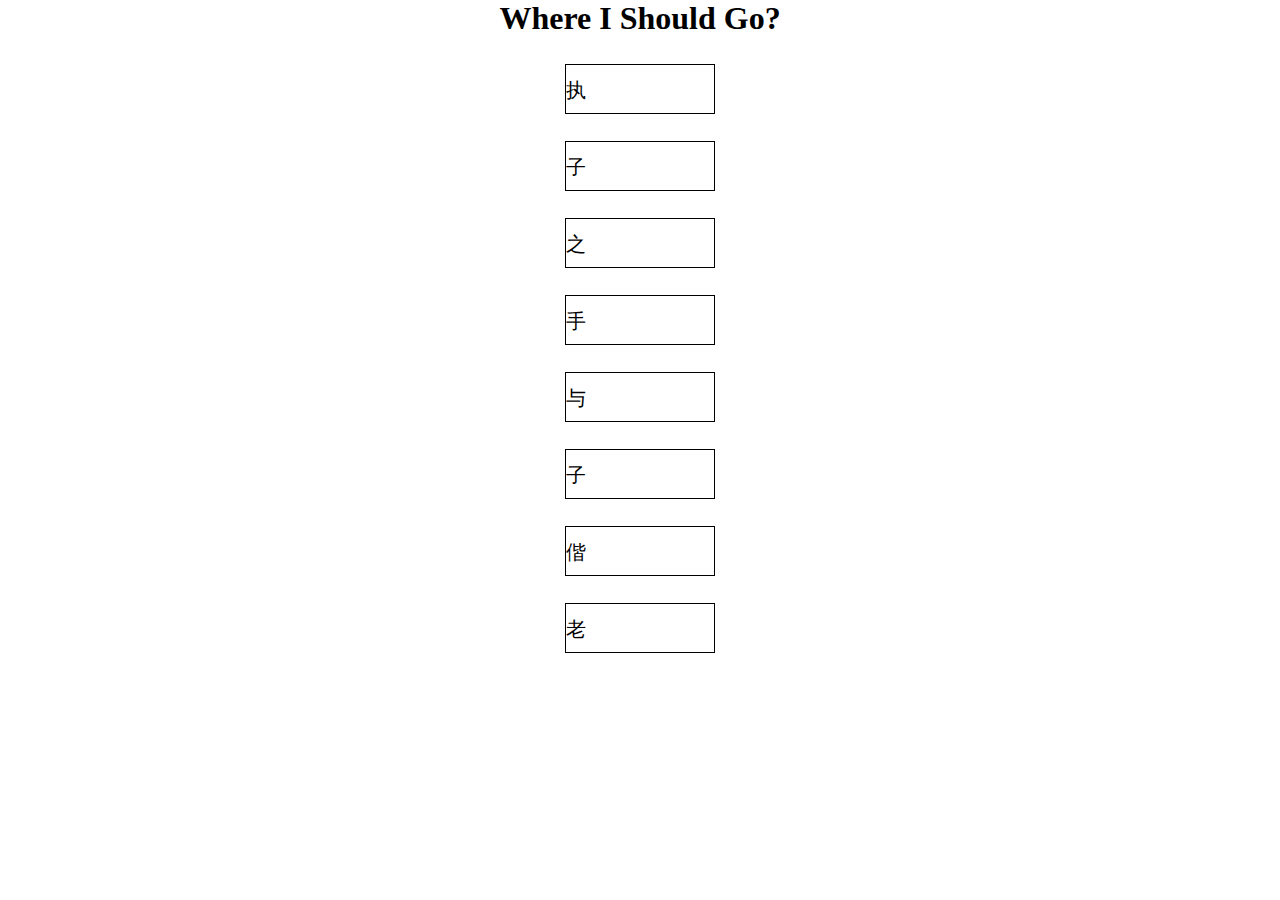
<file: index.html>
<!DOCTYPE html>
<html>
<head>
<meta http-equiv="Content-Type" content="text/html; charset=utf-8" />
<meta name="description" content="main">
<meta name="keywords" content="noWhere">
<title >Where I should go?</title>
<style>
@import url("https://fonts.googleapis.com/css?family=Lato:100,300,400");
@import url("https://fonts.googleapis.com/css?family=Roboto:100");
* {
  margin: 0;
  padding: 0;
  box-sizing: border-box;
}

.header {
  text-align: center;
  font-family: 'Roboto', sans-serif;
  font-size: 34px;
  margin-top: 12vh;
}

.footer {
  text-align: center;
  font-family: 'Lato', sans-serif;
  font-weight: 300;
  font-size: 20px;
  margin-top: 15vh;
}

.button-container-1 {
  position: relative;
  width: 150px;
  height: 50px;
  margin-left: auto;
  margin-right: auto;
  margin-top: 3vh;
  overflow: hidden;
  border: 1px solid;
  font-family: 'Lato', sans-serif;
  font-weight: 300;
  font-size: 20px;
  transition: 0.5s;
  letter-spacing: 1px;
}
.button-container-1 button {
  width: 101%;
  height: 100%;
  font-family: 'Lato', sans-serif;
  font-weight: 300;
  font-size: 20px;
  letter-spacing: 1px;
  background: #000;
  -webkit-mask: url("https://raw.githubusercontent.com/robin-dela/css-mask-animation/master/img/nature-sprite.png");
  mask: url("https://raw.githubusercontent.com/robin-dela/css-mask-animation/master/img/nature-sprite.png");
  -webkit-mask-size: 2300% 100%;
  mask-size: 2300% 100%;
  border: none;
  color: #fff;
  cursor: pointer;
  -webkit-animation: ani2 0.7s steps(22) forwards;
  animation: ani2 0.7s steps(22) forwards;
}
.button-container-1 button:hover {
  -webkit-animation: ani 0.7s steps(22) forwards;
  animation: ani 0.7s steps(22) forwards;
}


.mas {
  position: absolute;
  color: #000;
  text-align: center;
  width: auto;
  font-family: 'Lato', sans-serif;
  font-weight: 300;
  position: absolute;
  font-size: 20px;
  margin-top: 12px;
  overflow: hidden;
}

@-webkit-keyframes ani {
  from {
    -webkit-mask-position: 0 0;
    mask-position: 0 0;
  }
  to {
    -webkit-mask-position: 100% 0;
    mask-position: 100% 0;
  }
}
@keyframes ani {
  from {
    -webkit-mask-position: 0 0;
    mask-position: 0 0;
  }
  to {
    -webkit-mask-position: 100% 0;
    mask-position: 100% 0;
  }
}
@-webkit-keyframes ani2 {
  from {
    -webkit-mask-position: 100% 0;
    mask-position: 100% 0;
  }
  to {
    -webkit-mask-position: 0 0;
    mask-position: 0 0;
  }
}
@keyframes ani2 {
  from {
    -webkit-mask-position: 100% 0;
    mask-position: 100% 0;
  }
  to {
    -webkit-mask-position: 0 0;
    mask-position: 0 0;
  }
}
a {
  color: #00ff95;
}


</style>

</head>
<body align="center">
<h1 align='center'>Where I Should Go?</h1>
<div>
  <div class="button-container-1">
    <span class="mas">执</span>
    <button id='work' type="button" name="Hover">
	<a href="love/index.html">love</a>
	</button>
  </div>
  <div class="button-container-1">
    <span class="mas">子</span>
    <button id='work' type="button" name="Hover">
	<a href="particle_rain/index.html">particle_rain</a>
	</button>
  </div>
  <div class="button-container-1">
    <span class="mas">之</span>
    <button id='work' type="button" name="Hover">
	<a href="hacker_rain/index.html">hacker_rain</a>
	</button>
  </div>
  <div class="button-container-1">
    <span class="mas">手</span>
    <button id='work' type="button" name="Hover">
	<a href="draw/index.html">draw</a>
	</button>
  </div>
  <div class="button-container-1">
    <span class="mas">与</span>
    <button id='work' type="button" name="Hover">
	<a href="3D_particle/index.html">3d_particle</a>
	</button>
  </div>
  <div class="button-container-1">
    <span class="mas">子</span>
    <button id='work' type="button" name="Hover">
	<a href="math_function/index.html">math_function</a>
	</button>
  </div>
  <div class="button-container-1">
    <span class="mas">偕</span>
    <button id='work' type="button" name="Hover">
	<a href="num_rain/index.html">num_rain</a>
	</button>
  </div>
  <div class="button-container-1">
    <span class="mas">老</span>
    <button id='work' type="button" name="Hover">MASK</button>
  </div>
</div>
  
<!--
	the button is so cool by css!!!
  <div class="button-container-2">
    <span class="mas">MASK2</span>
  <button type="button" name="Hover">MASK2</button>
</div>

<div class="button-container-3">
  <span class="mas">MASK3</span>
<button type="button" name="Hover">MASK3</button>
</div>
-->
</body>
</html>
</file>
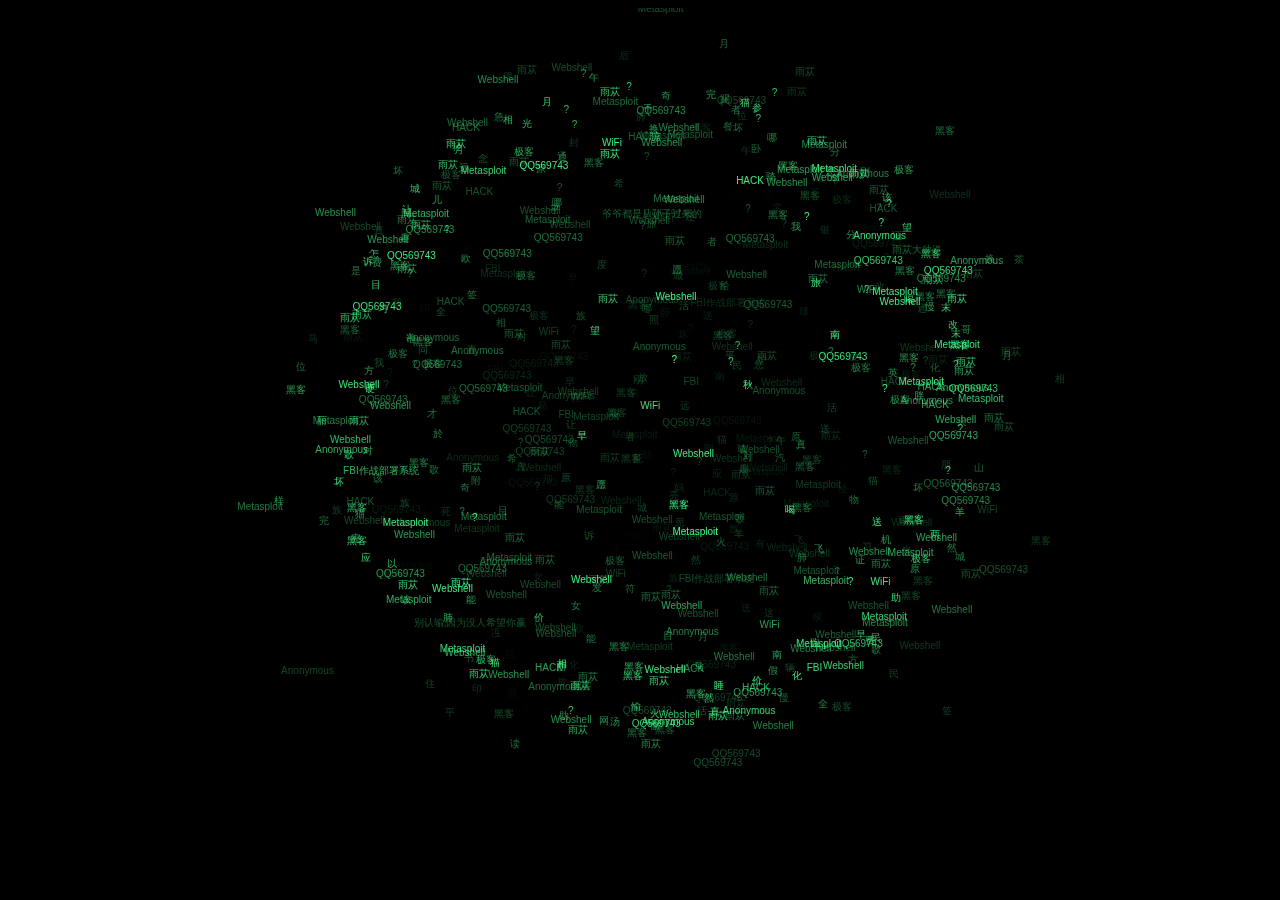
<file: 3D_particle/index.html>
<!doctype html>
<html>
<head>
<link rel="stylesheet" href="css/3d.css" type="text/css" />
<title>3D粒子</title>
</head>
<body oncontextmenu=self.event.returnValue=false onselectstart="return false">
<script src="js/%E7%90%83%E4%BD%93%E5%AD%97.js"></script>
<div style="text-align:center">
<canvas id="canvasOne" width="1200" height="800"></canvas>
</div>
<script type="text/javascript" src="js/3d.js"></script>
</body>
</html>
</file>
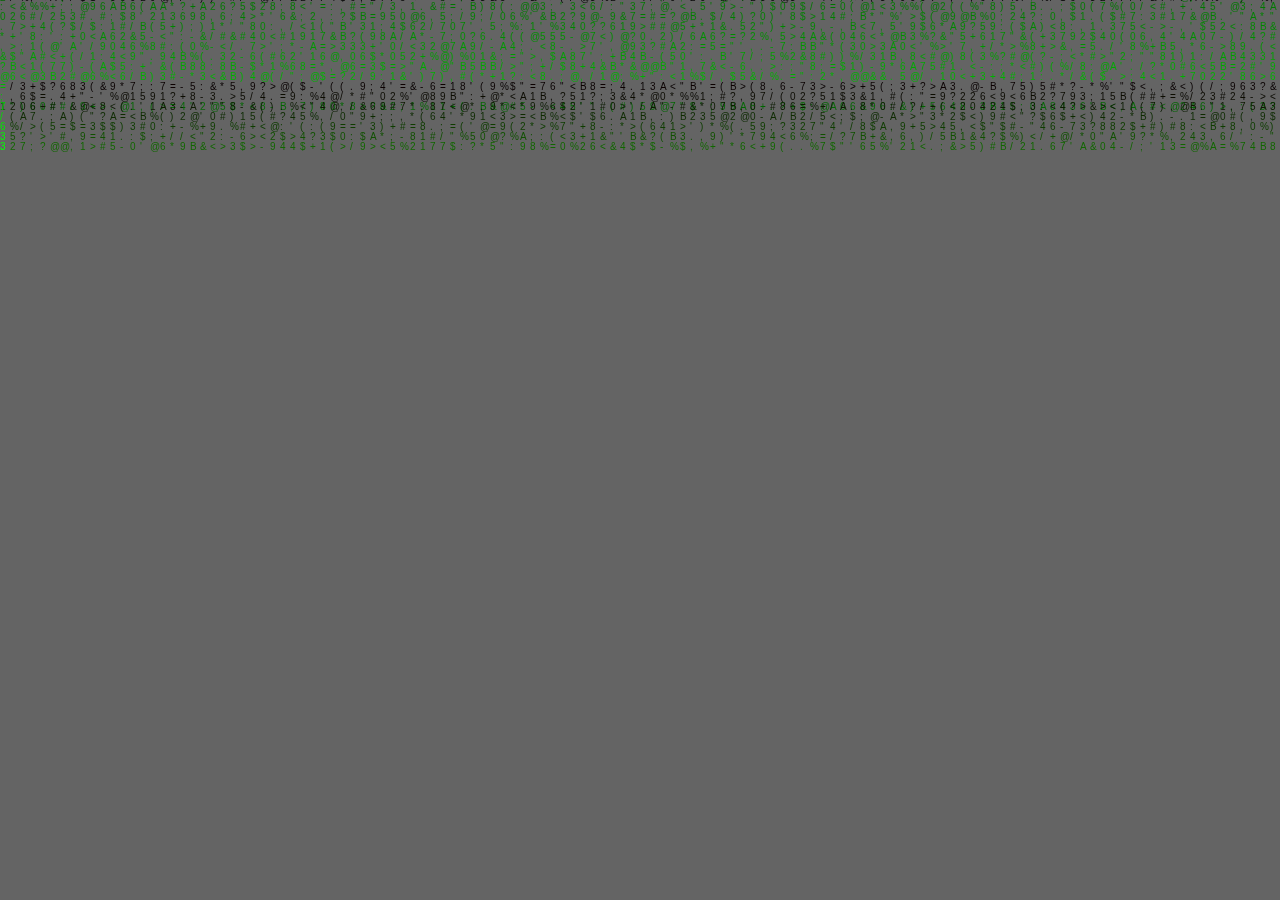
<file: hacker_rain/index.html>
<!DOCTYPE html PUBLIC "-//W3C//DTD XHTML 1.0 Transitional//EN" "http://www.w3.org/TR/xhtml1/DTD/xhtml1-transitional.dtd">
<html xmlns="http://www.w3.org/1999/xhtml">
<head>
<meta http-equiv="Content-Type" content="text/html; charset=utf-8" />
<title>黑客帝国</title>
<script>alert("欢迎来到黑客帝国矩阵")</script>
<style>
    body{
        overflow: hidden;
        margin: 0;
    }    
</style>
</head>
<body>
<canvas id="q"></canvas>
<script src="hackerain.js"></script>
</body>
</html>
</file>
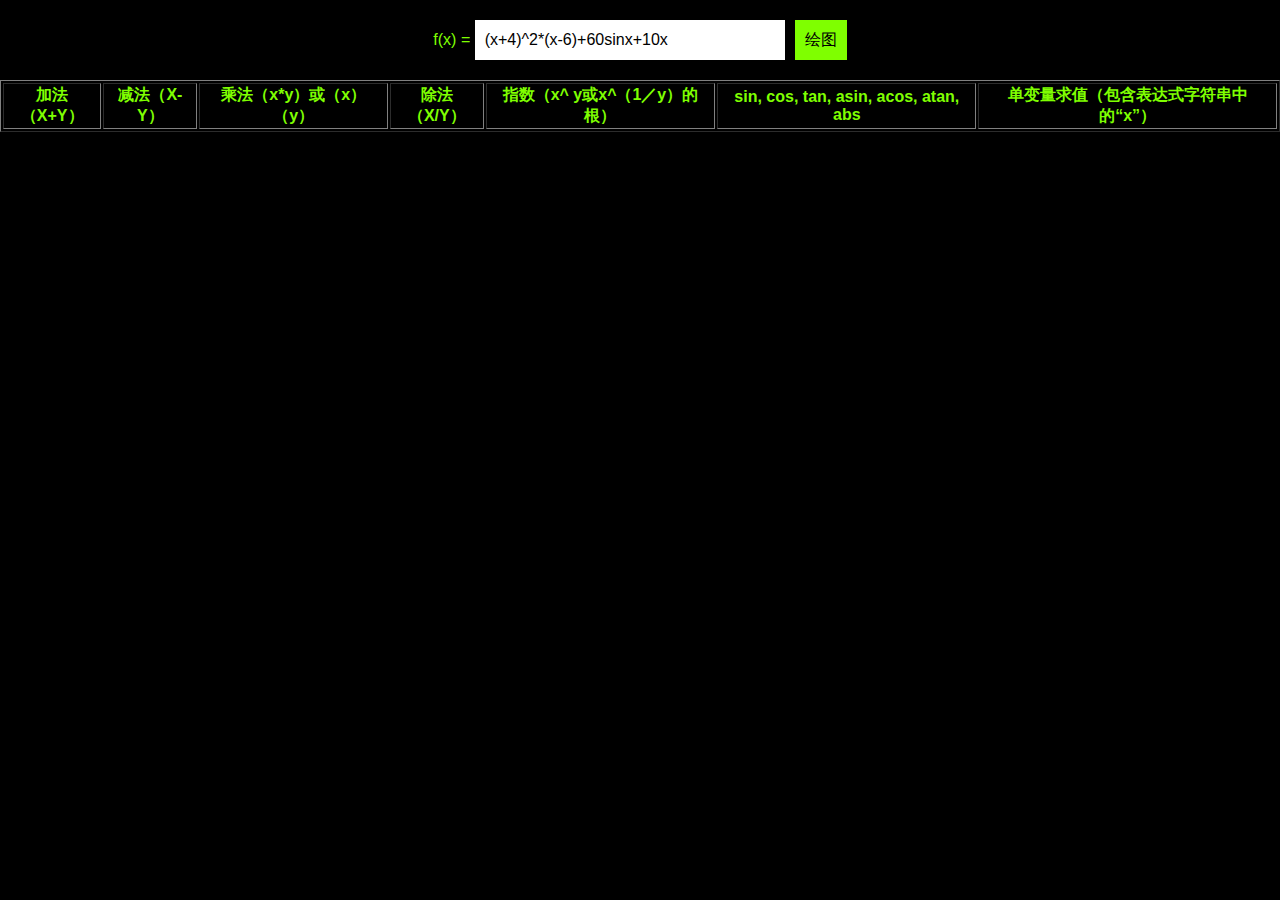
<file: math_function/index.html>
<!DOCTYPE html>
<html>
<head>
<meta http-equiv="Content-Type" content="text/html; charset=utf-8" />
<meta name="description"
content="在线函数绘图">
<meta name="keywords" content="在线函数绘图">
  <title>在线函数绘图</title>
    <link rel="stylesheet" href="css/mf.css" media="screen" type="text/css" />
</head>
<body oncontextmenu=self.event.returnValue=false onselectstart="return false">
<body align="center">
<div id="top">
<div style="text-align:center;clear:both">
</div>
  	f(x) = <input type="text" value="(x+4)^2*(x-6)+60sinx+10x" id="input" /><input type="button" value="绘图" id="simplify" />
  </div>
<table border="1" align="center">
<th>加法（X+Y）</th>
<th>减法（X-Y）</th>
<th>乘法（x*y）或（x）（y）</th>
<th>除法（X/Y）</th>
<th>指数（x^ y或x^（1／y）的根）</th>
<th>sin, cos, tan, asin, acos, atan, abs</th>
<th>单变量求值（包含表达式字符串中的“x”）</th>
</table>
<div id="wrapper">
<div id="result"></div> 
</div>
<script src="js/mf.js"></script>
</body>
</html>
</file>
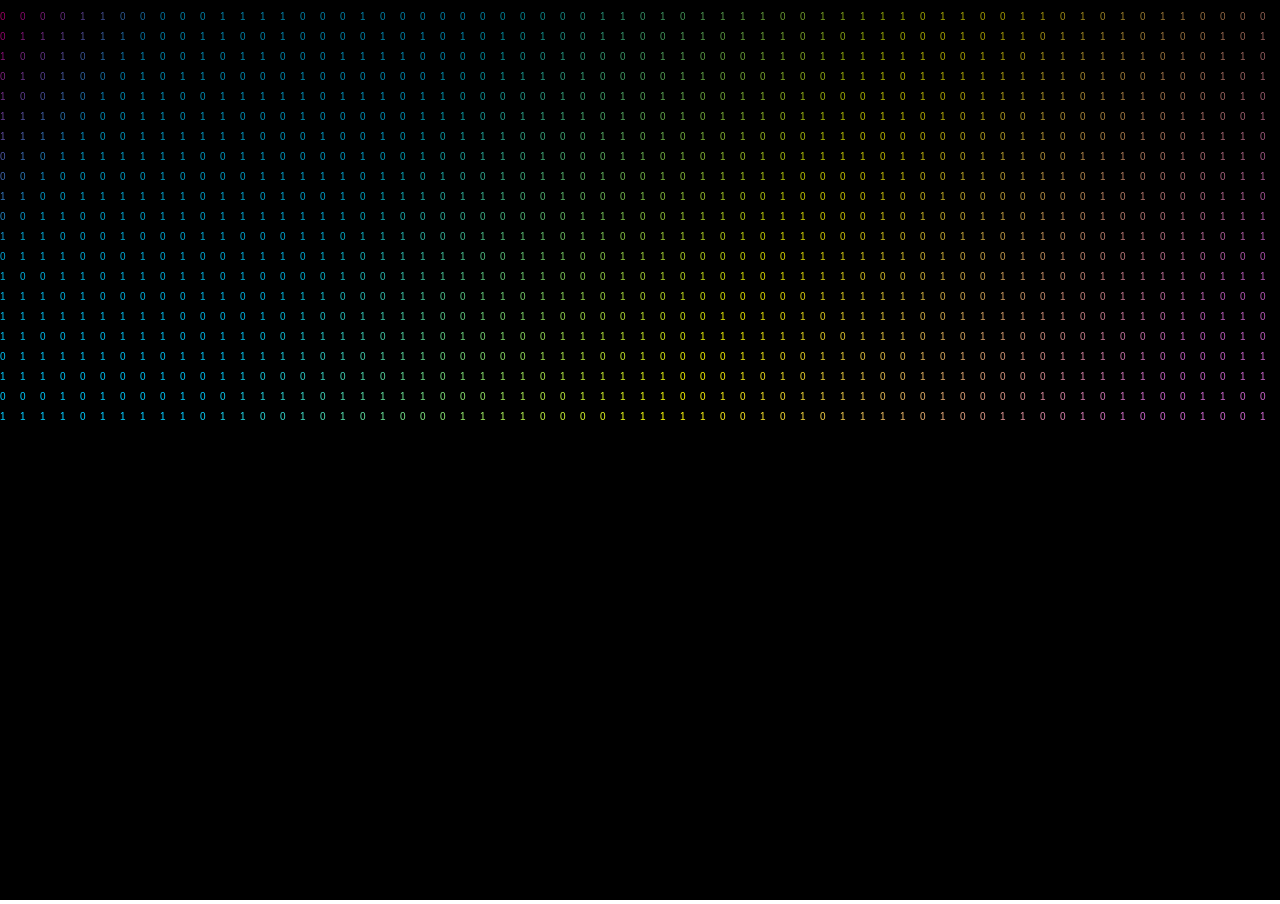
<file: num_rain/index.html>
<!doctype html>
<html lang="en">
<head>
<meta name="viewport" content="initial-scale=1, maximum-scale=3, minimum-scale=1, user-scalable=no">
<meta charset="UTF-8">
<meta name="Keywords" content="黑客数字雨">
<meta name="Description" content="">
<title>黑客数字雨</title>
<link rel="stylesheet" href="css/nr.css" type="text/css" />
</head>
<body>
<canvas width="0" height="0" id="canvas0">
</canvas>
<script src="js/nr.js"></script>
</body>
</html>
</file>
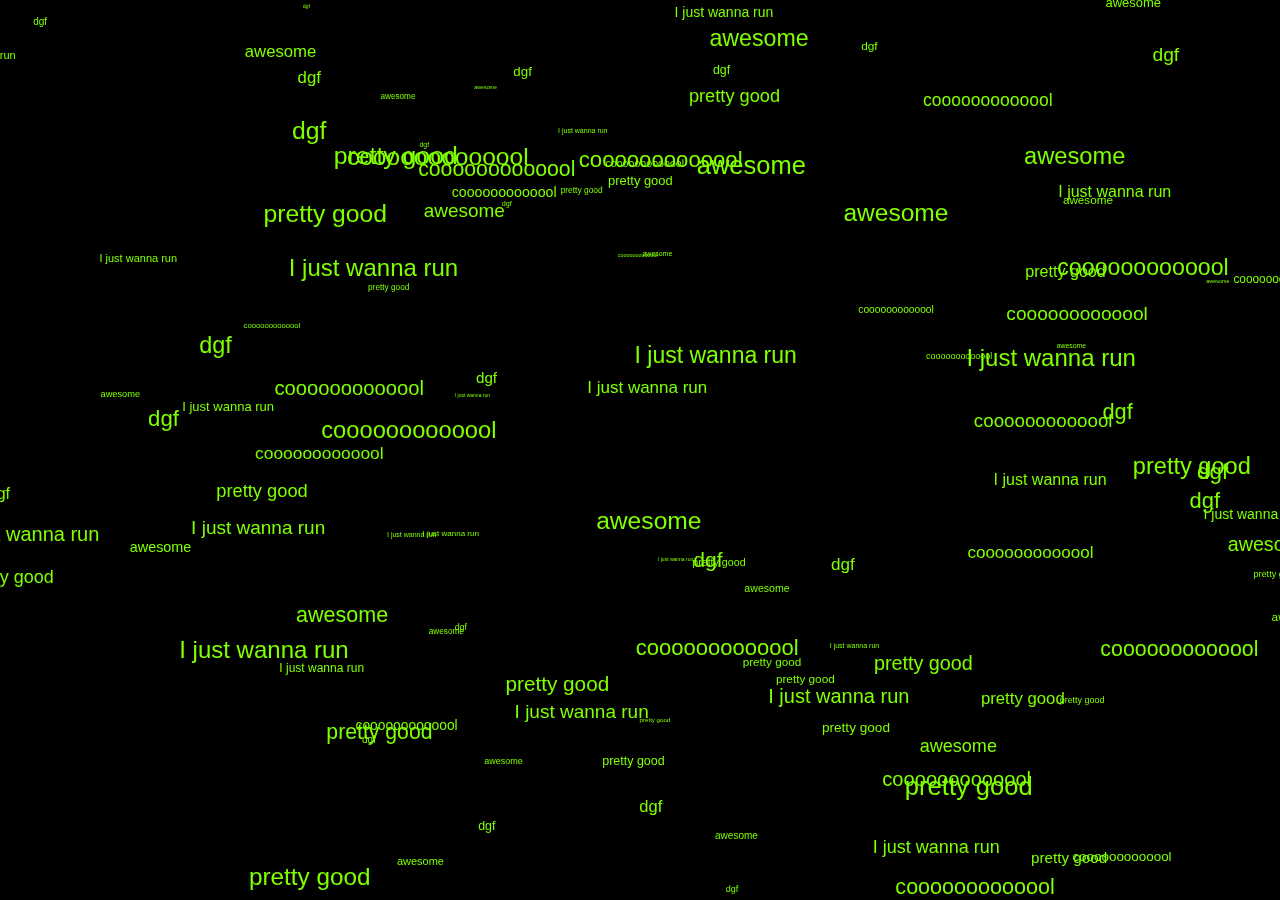
<file: particle_rain/index.html>
<!DOCTYPE html>
<html><head><meta http-equiv="Content-Type" content="text/html; charset=UTF-8">
<meta name="keywords" content="teach">
<title>cooooooool</title>
<link rel="stylesheet" href="css/style.css" type="text/css" />
</head>
<body>
<script src="js/funtion.js"></script>
<!--<embed src="xx.mp3" hidden="true" autostart="true" loop="true" />-->
</body></html>
</file>
<file: 3D_particle/css/3d.css>
body {
	background-color:#000000;
	color:#555555;
}
h4 {
	font-family:sans-serif;
	color:#555555;
	font-size:30px;
}
h3 {
	font-family:sans-serif;
	color:#555555;
}
p {
	font-family:sans-serif;
	color:#888888;
	font-size:14px;
}
a {
	font-family:sans-serif;
	color:#d15423;
	text-decoration:none;
}
</file>
<file: math_function/css/mf.css>
@import url(http://fonts.googleapis.com/css?family=Open+Sans:300);

body {
  background-color:#000;
  color:#7FFF00;
  font-family: sans-serif;
  padding:0;
  margin:0;
}
#top {
  padding:20px;
}
#github {
  position:absolute;
  top:0;
  right:0;
  padding:20px;
  background-color:#7FFF00;
  color:#7FFF00;
  text-decoration:none;
}
#github:hover {
  background-color:#7FFF00;
}
h1 {
  font-family: 'Open Sans', sans-serif;
  font-size:30px;
  margin:0 0 10px 0;
}
input[type="submit"], input[type="button"], a.button {
	background-color:#7FFF00;
	color:#000;
	padding:5px;
	border: 5px solid #7FFF00;
	text-decoration:none;
	display:inline-block;
  height:40px;
  font-size:16px;
  font-family:sans-serif;
  margin:0 0 0 10px;
}
input[type="submit"]:hover, input[type="button"]:hover, a.button:hover {
	border: 5px solid #000;
}
input[type="text"] {
  display:inline-block;
  height:20px;
  width: 290px;
  padding: 10px;
  font-size: inherit;
  border: 0;
}
#result {
  margin-top:10px;
  padding:0 20px;
  overflow:hidden;
  background-color:#000;
  max-height:0;
  -webkit-transition: all 0.1s ease-out;
  -moz-transition: all 0.1s ease-out;
  -ms-transition: all 0.1s ease-out;
  -o-transition: all 0.1s ease-out;
  transition: all 0.1s ease-out;
}
.solved #result {
  max-height:2000px;
  padding:20px;
  color:#000;
}
.answer {
  clear:both;
  text-align:center;
}
.group {
  padding:5px;
  margin:5px;
  border:1px solid #000;
  display:inline-block;
}
.group.operator {
  border:0;
}
.final {
  color:#000;
  font-size:60px;
  text-align:left;
  font-family: 'Open Sans', sans-serif;
}
.error {
  background-color:#7FFF00;
  padding:10px;
  opacity:0.7;
}
</file>
<file: num_rain/css/nr.css>
*{margin:0;}
	canvas{background:#000000;}
	body{overflow:hidden;}
</file>
<file: particle_rain/css/style.css>
html,body {
	margin:0;
	padding:0;
}
canvas {
	display:block;
}
</file>
